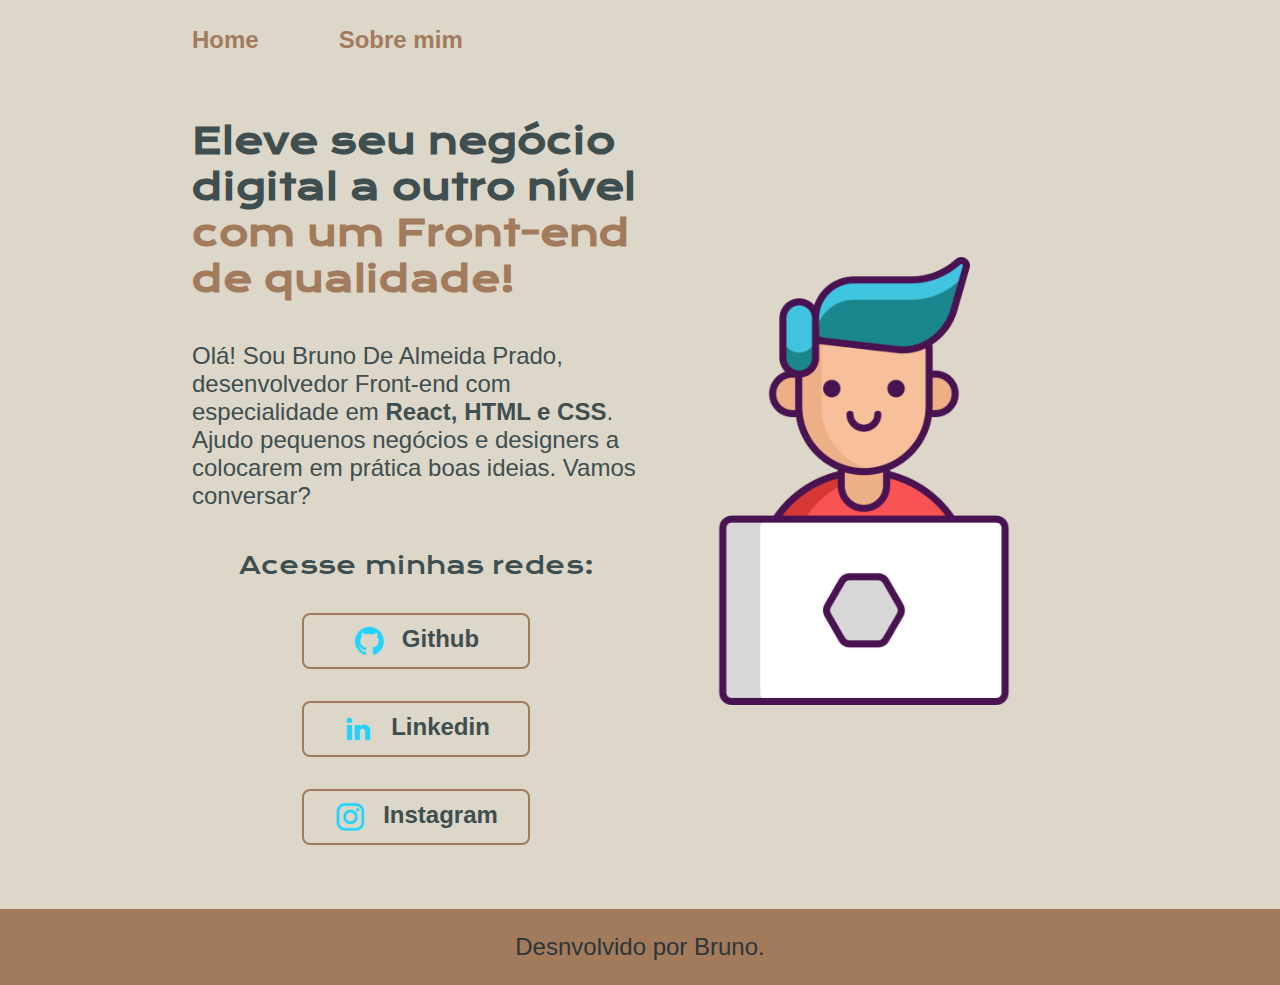
<file: index.html>
<!DOCTYPE html>
<html lang="pt-br">
<head>
    <meta charset="UTF-8">
    <meta name="viewport" content="width=device-width, initial-scale=1.0">
    <title>Nutriz</title>
    <link rel="stylesheet" href="./styles/style.css">
</head>
<body>
    <header class="cabecalho">
        <nav class="cabecalho__menu">
            <a class="cabecalho__menu__link" href="index.html">Home</a>
            <a class="cabecalho__menu__link"href="about.html">Sobre mim</a>
        </nav>
    </header>
    <main class="apresentacao">
        <section class="apresentacao__conteudo">
             <h1 class="apresentacao__conteudo__titulo">Eleve seu negócio digital a outro nível<strong class="titulo-destaque"> com um Front-end de qualidade!</strong></h1>
             <p class="apresentacao__conteudo__texto">Olá! Sou Bruno De Almeida Prado, desenvolvedor Front-end com especialidade em <strong> React, HTML e CSS</strong>. Ajudo pequenos negócios e designers a colocarem em prática boas ideias. Vamos conversar?</p>
             <div class="apresentacao__links">
                <h2 class="apresentacao__links__subtitulo">Acesse minhas redes:</h2>
                <a class="apresentacao__links__navegacao"href="https://github.com/prado0465">    
                    <img src="./assets/github.png">
                    Github
            </a>
            <a class="apresentacao__links__navegacao"href="www.linkedin.com/in/bruno-prado-5a50">    
                <img src="./assets/linkedin.png">
                Linkedin
             </a>
        <a class="apresentacao__links__navegacao"href="https://instagram.com/bruno_prado04">    
            <img src="./assets/instagram.png">
            Instagram
            </a>
            </div>
        </section>
        <img class="apresentacao__imagem" src="./assets/imagem2.png" alt="FOTO um programador" >
    </main>
    <footer class="rodape">
        <p>Desnvolvido por Bruno.</p>
    </footer>
</body>
</html>
</file>
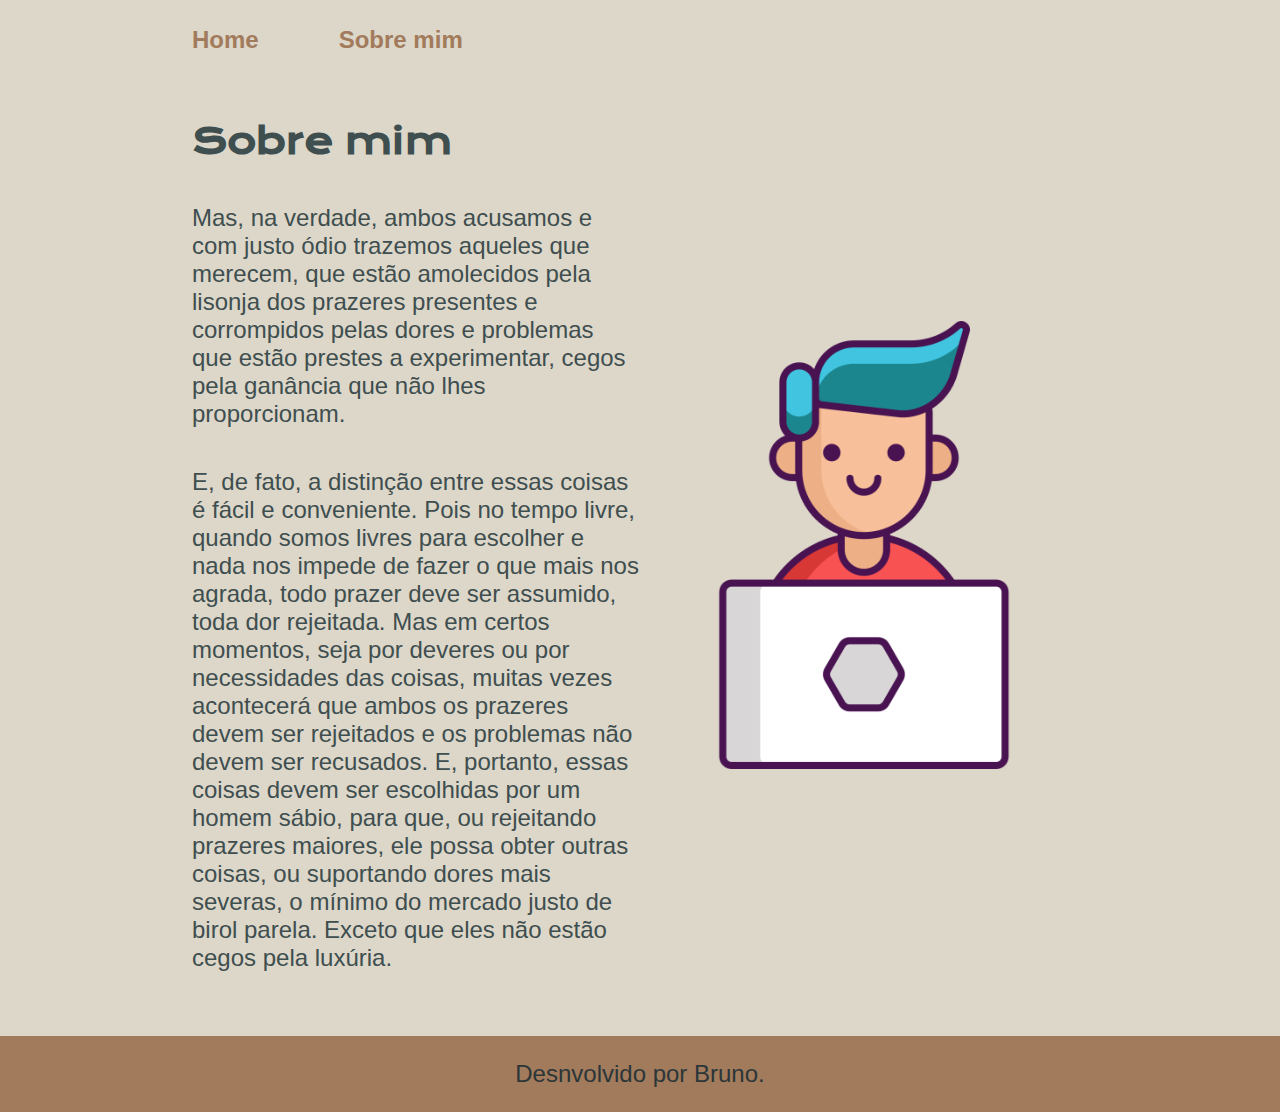
<file: about.html>
<!DOCTYPE html>
<html lang="pt-br">
<head>
    <meta charset="UTF-8">
    <meta name="viewport" content="width=device-width, initial-scale=1.0">
    <title>Sobre mim</title>
    <link rel="stylesheet" href="./styles/style.css">
</head>
<body>
    <header  class="cabecalho">
        <nav class="cabecalho__menu">
            <a class="cabecalho__menu__link" href="index.html">Home</a>
            <a class="cabecalho__menu__link"href="about.html">Sobre mim</a>
        </nav>
    </header>

    <main class="apresentacao"> 
        <section class="apresentacao__conteudo">
            <h1 class="apresentacao__conteudo__titulo">Sobre mim</h1>
            <p class="apresentacao__conteudo__texto">Mas, na verdade, ambos acusamos e com justo ódio trazemos aqueles que merecem, que estão amolecidos pela lisonja dos prazeres presentes e corrompidos pelas dores e problemas que estão prestes a experimentar, cegos pela ganância que não lhes proporcionam.</p>
            <p class="apresentacao__conteudo__texto">E, de fato, a distinção entre essas coisas é fácil e conveniente. Pois no tempo livre, quando somos livres para escolher e nada nos impede de fazer o que mais nos agrada, todo prazer deve ser assumido, toda dor rejeitada. Mas em certos momentos, seja por deveres ou por necessidades das coisas, muitas vezes acontecerá que ambos os prazeres devem ser rejeitados e os problemas não devem ser recusados. E, portanto, essas coisas devem ser escolhidas por um homem sábio, para que, ou rejeitando prazeres maiores, ele possa obter outras coisas, ou suportando dores mais severas, o mínimo do mercado justo de birol parela. Exceto que eles não estão cegos pela luxúria.</p>
        </section>
        <img class="apresentacao__imagem" src="./assets/imagem2.png" alt="FOTO um programador" >
    </main>

    <footer class="rodape">
        <p>Desnvolvido por Bruno.</p>
    </footer>
</body>
</html>
</file>
<file: styles/style.css>
@import url('https:///fonts.googleapis.com/css2?family=Krona+One&family=Mostserrat:wght@400;600&display=swap');

:root {
    --cor-primaria:#2C3639;
    --cor-sencudaria:#3F4E4F;
    --cor-terciaria:#A27B5C;
    --cor-quartearia:#DCD7C9;
    --cor-hover: #272727;

    --fonte-primaria: 'Krona One',sans-serif;
    --font-sencundaria: 'Montserrat', sans-serif;
}

* {
    margin: 0;
    padding: 0;
}

body {
    box-sizing: border-box;
    background-color: var(--cor-quartearia);
    color:  var(--cor-sencudaria);
}

.cabecalho {
    padding: 2% 0%  0% 15%;
}

.cabecalho__menu {
    display: flex;
    gap: 80px;  
}

.cabecalho__menu__link {
    font-family: var(--font-sencundaria);
    font-size: 1.5rem;
    font-weight: 600;
    color: var(--cor-terciaria);
    text-decoration: none;

}

.apresentacao {
    padding: 5% 15%;
    display: flex;
    align-items: center;
    justify-content: space-between
}

.apresentacao__conteudo {
    width: 50%;
    display:flex;
    flex-direction: column;
    gap: 40px;
}

.apresentacao__conteudo__titulo {

    font-size: 2.23rem;
    font-family:var(--fonte-primaria);
    
}
.titulo-destaque {
    color: var(--cor-terciaria);
}

.apresentacao__conteudo__texto {

    font-size: 1.5rem;
    font-family:var(--font-sencundaria);
}

.apresentacao__links {
    display: flex;
    flex-direction: column;
    justify-content: space-between;
    align-items: center;
    gap: 32px;

}

.apresentacao__links__subtitulo {
    font-family: var(--fonte-primaria);
    font-weight: 400;
    font-size: 1.5rem;
}

.apresentacao__links__navegacao {
   /* background-color: #22d4fd;*/
    display: flex;
    justify-content: center;
    gap: 16px;
    border: 2px solid var(--cor-terciaria);
    width: 50%;
    text-align: center;
    border-radius: 8px;
    font-size: 1.5rem;
    font-weight: 600;
    padding: 10px 0;
    text-decoration: none;
    color: var(--cor-sencudaria);
    font-family:var(--font-sencundaria)
}

.apresentacao__links__link:hover {
    background-color: var(--cor-hover);
}

.apresentacao__imagem { 
    width: 50%;
}

.rodape {
    padding: 24px;
    color: var(--cor-primaria);
    background-color: var(--cor-terciaria);
    text-align: center;
    font-family: var(--font-sencundaria);
    font-size: 1.5rem;
    font-weight: 400;
}

@media(max-width: 1200px) {
   .cabecalho {
    padding: 10%;
   }

   .cabecalho__menu {
    justify-content: center;
   }
   
    .apresentacao {
        flex-direction: column-reverse;
        padding: 5%
    }

    .apresentacao__conteudo {
        width: auto;
    }
}
</file>
